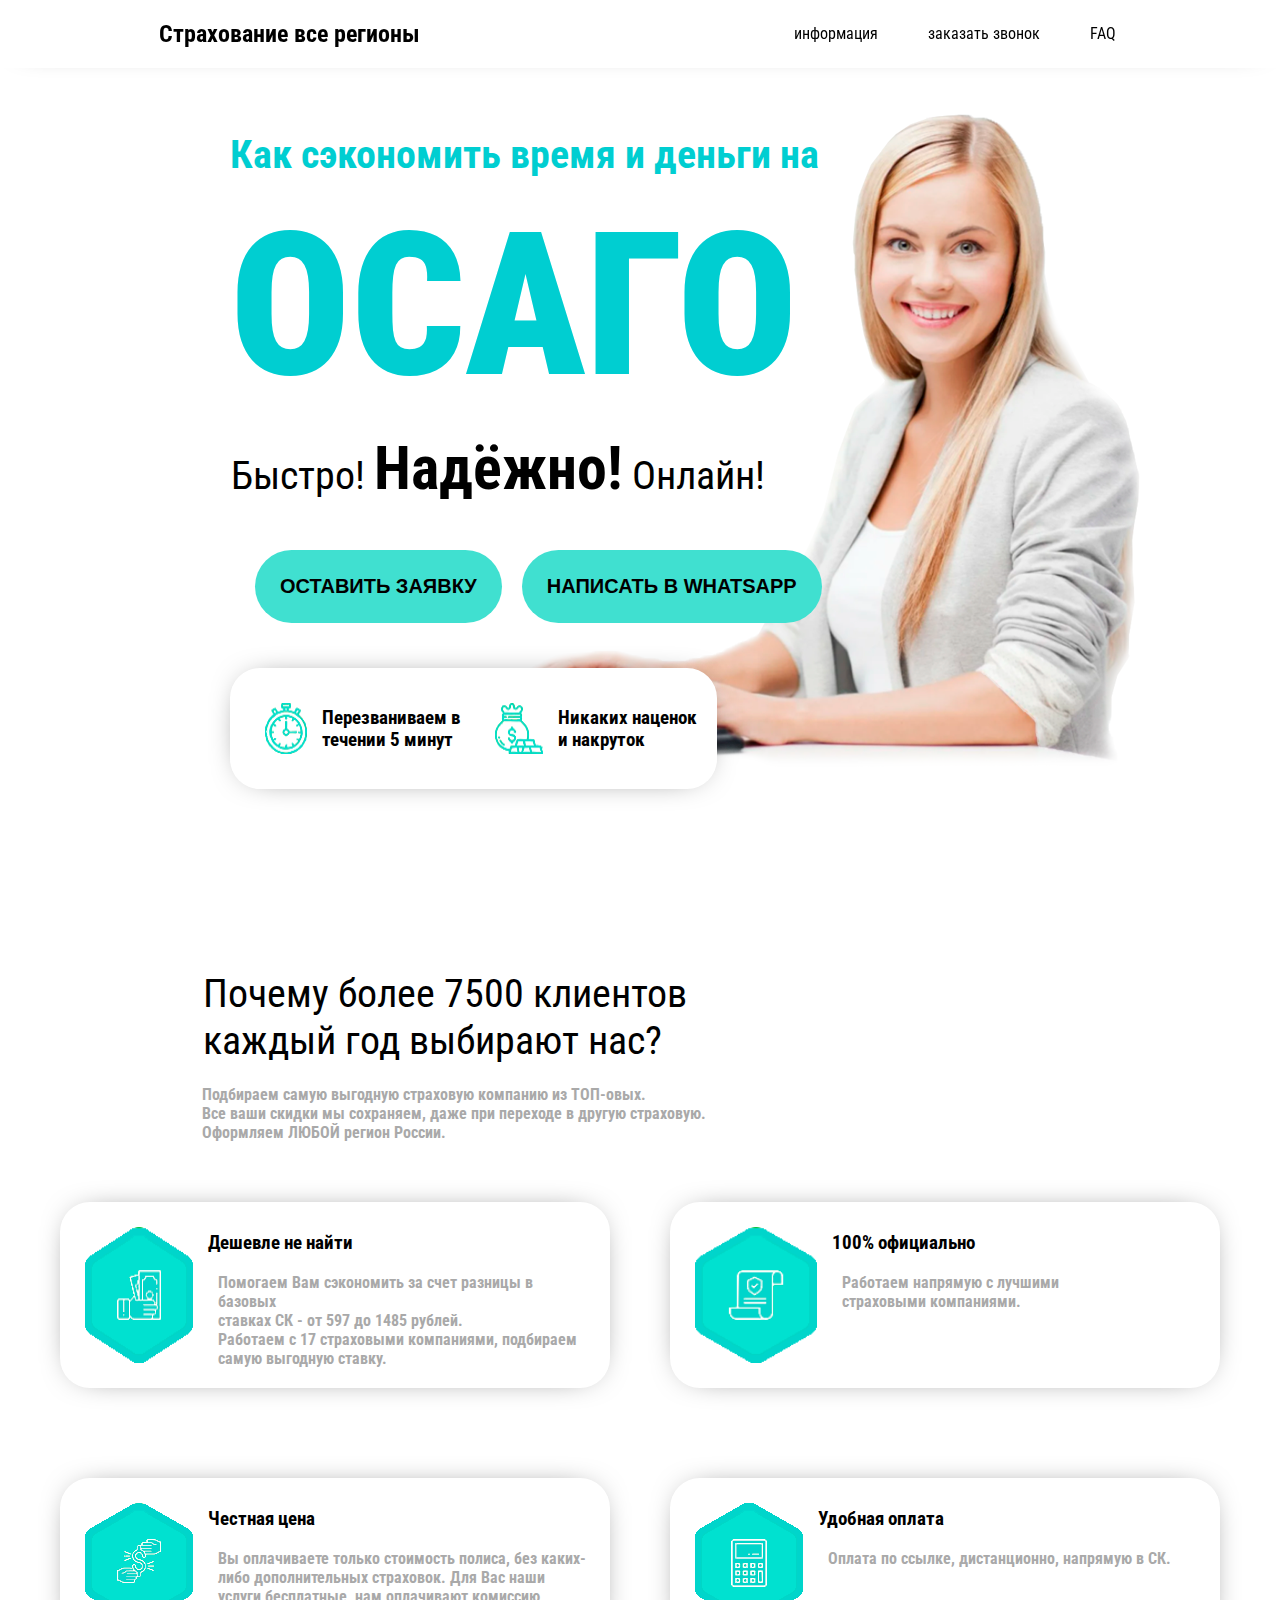
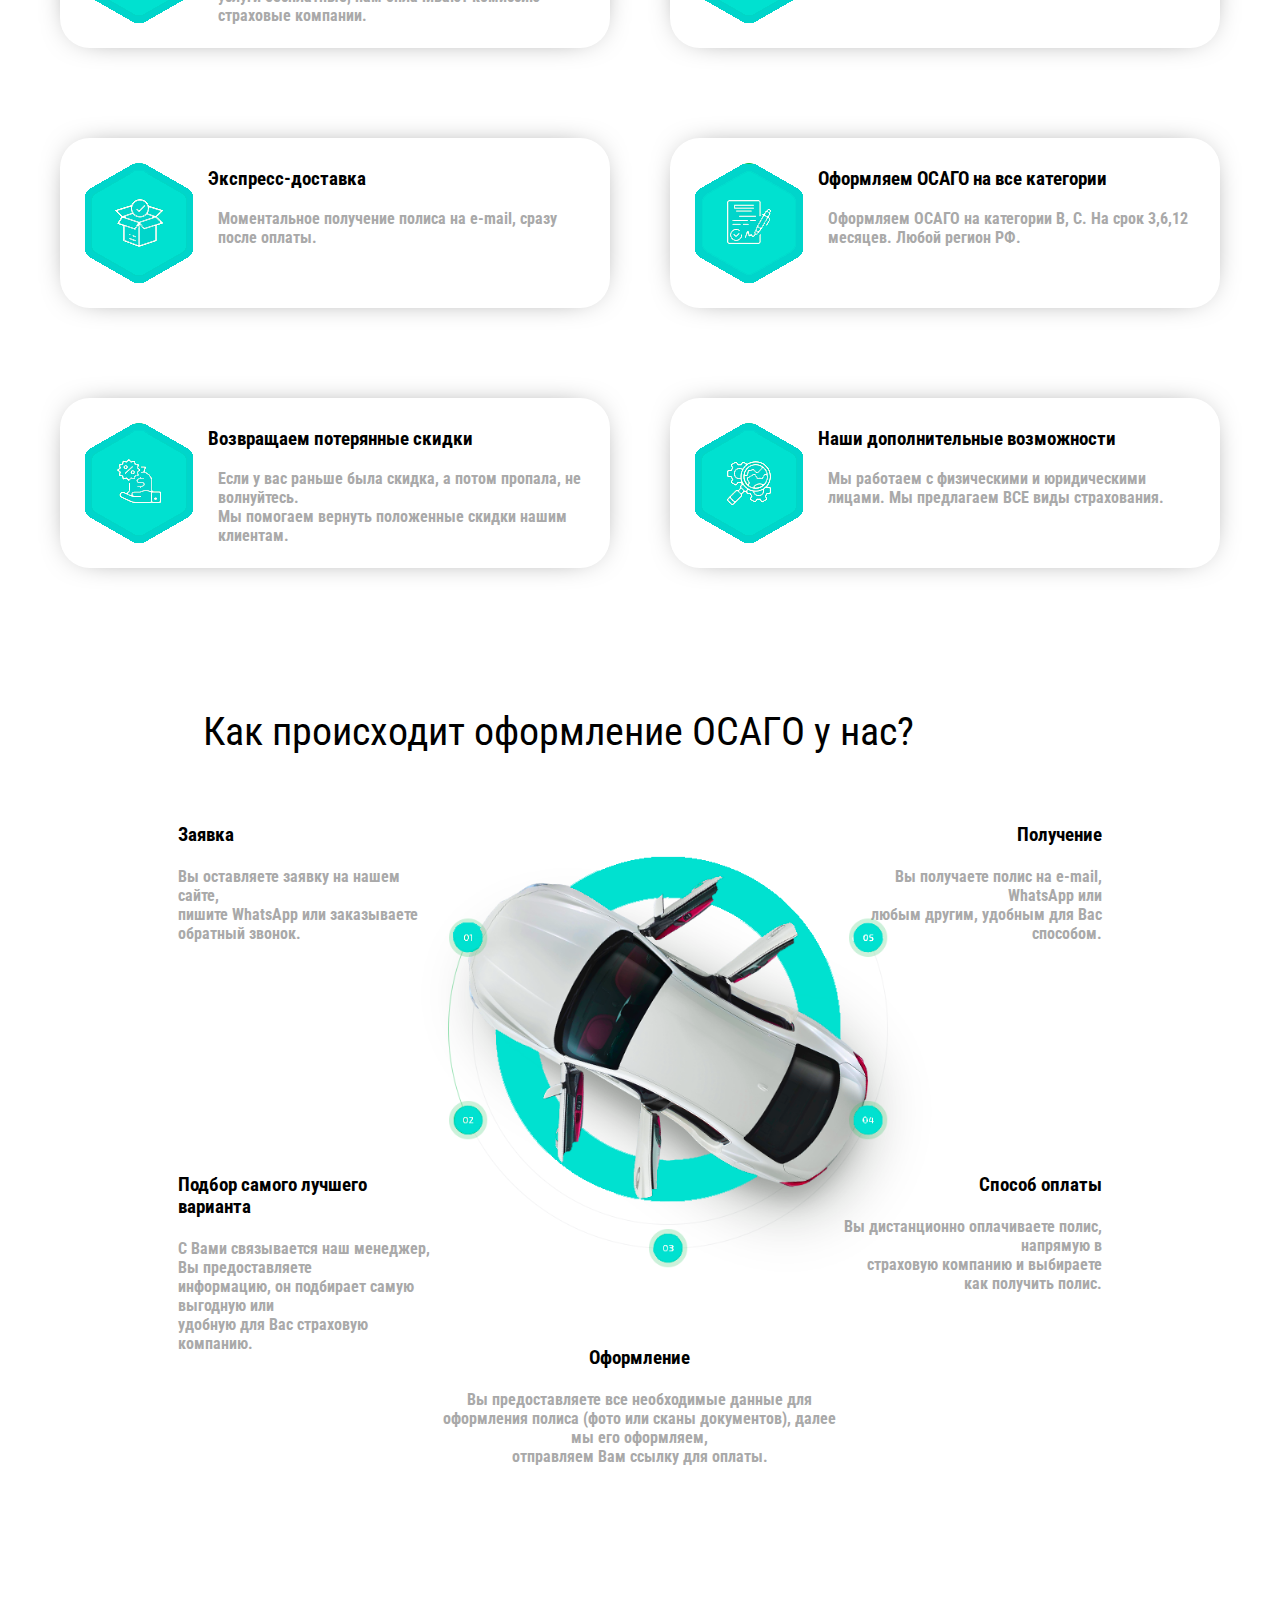
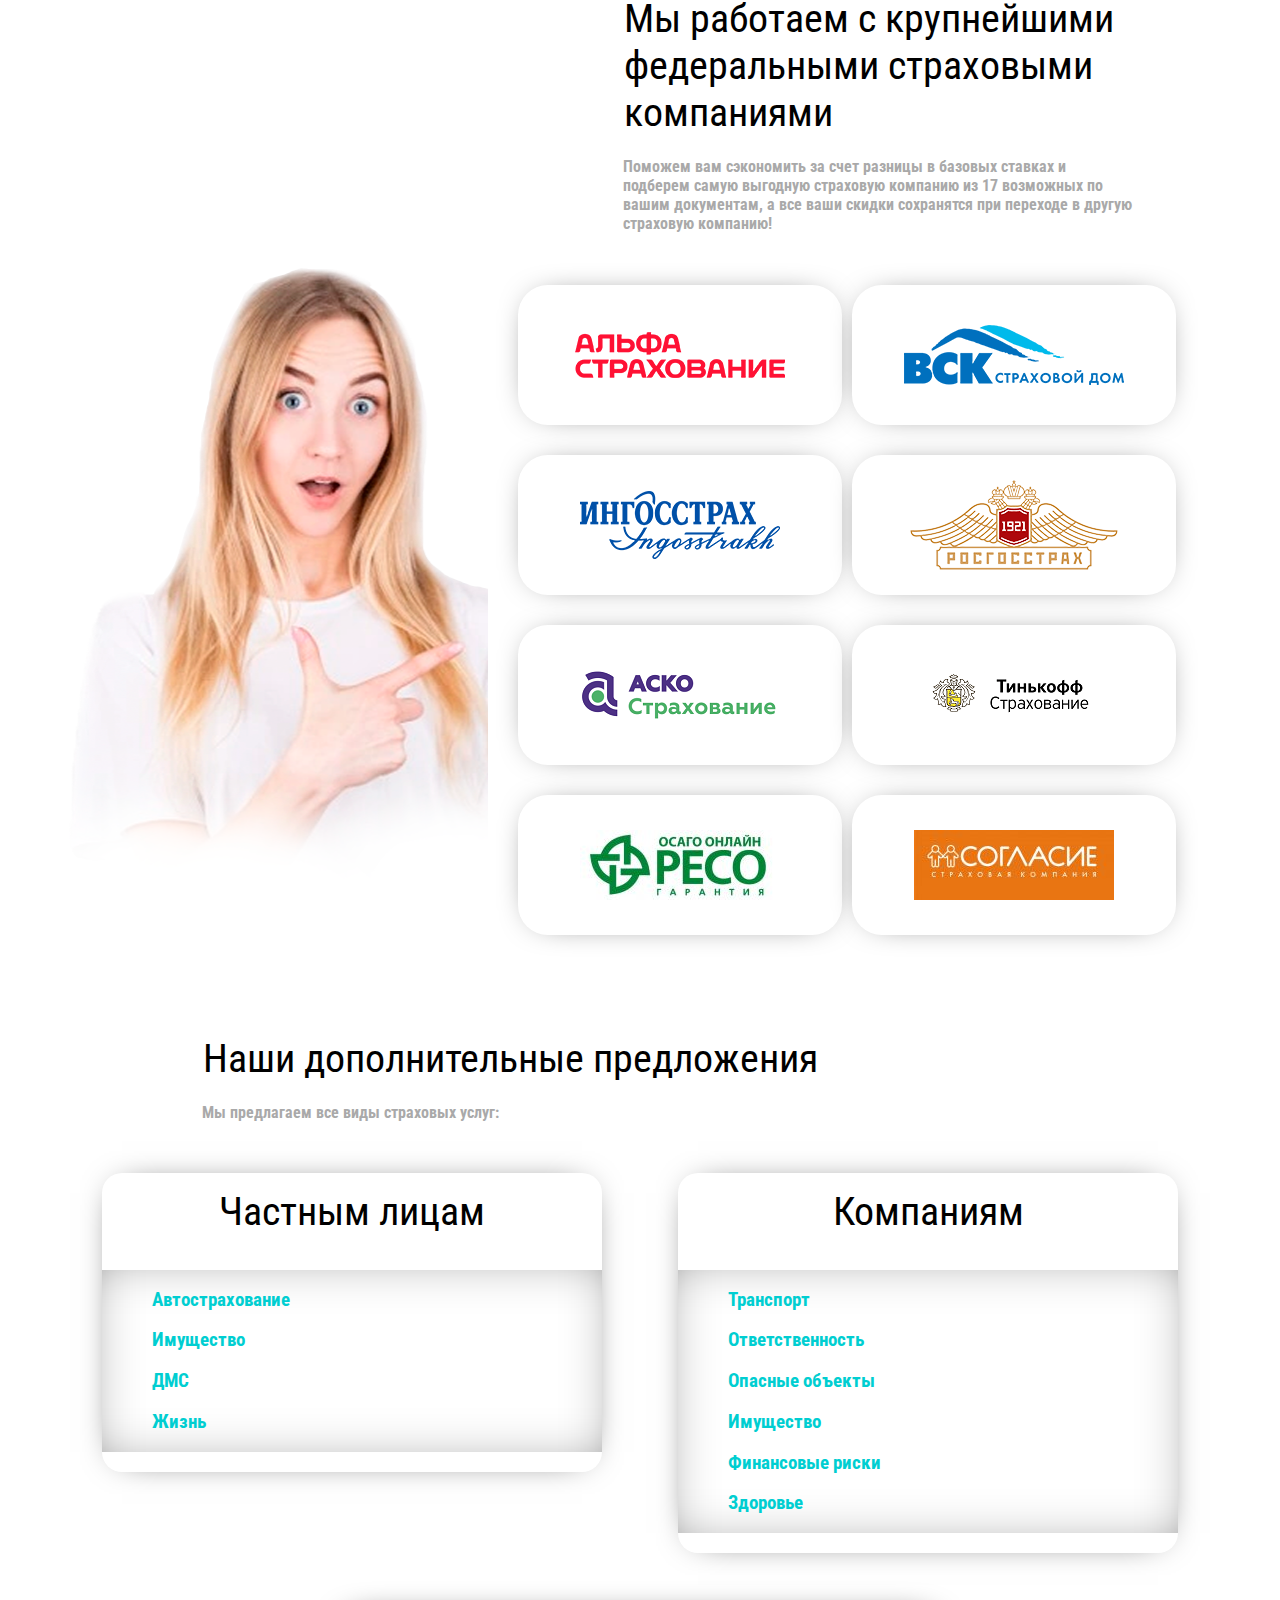
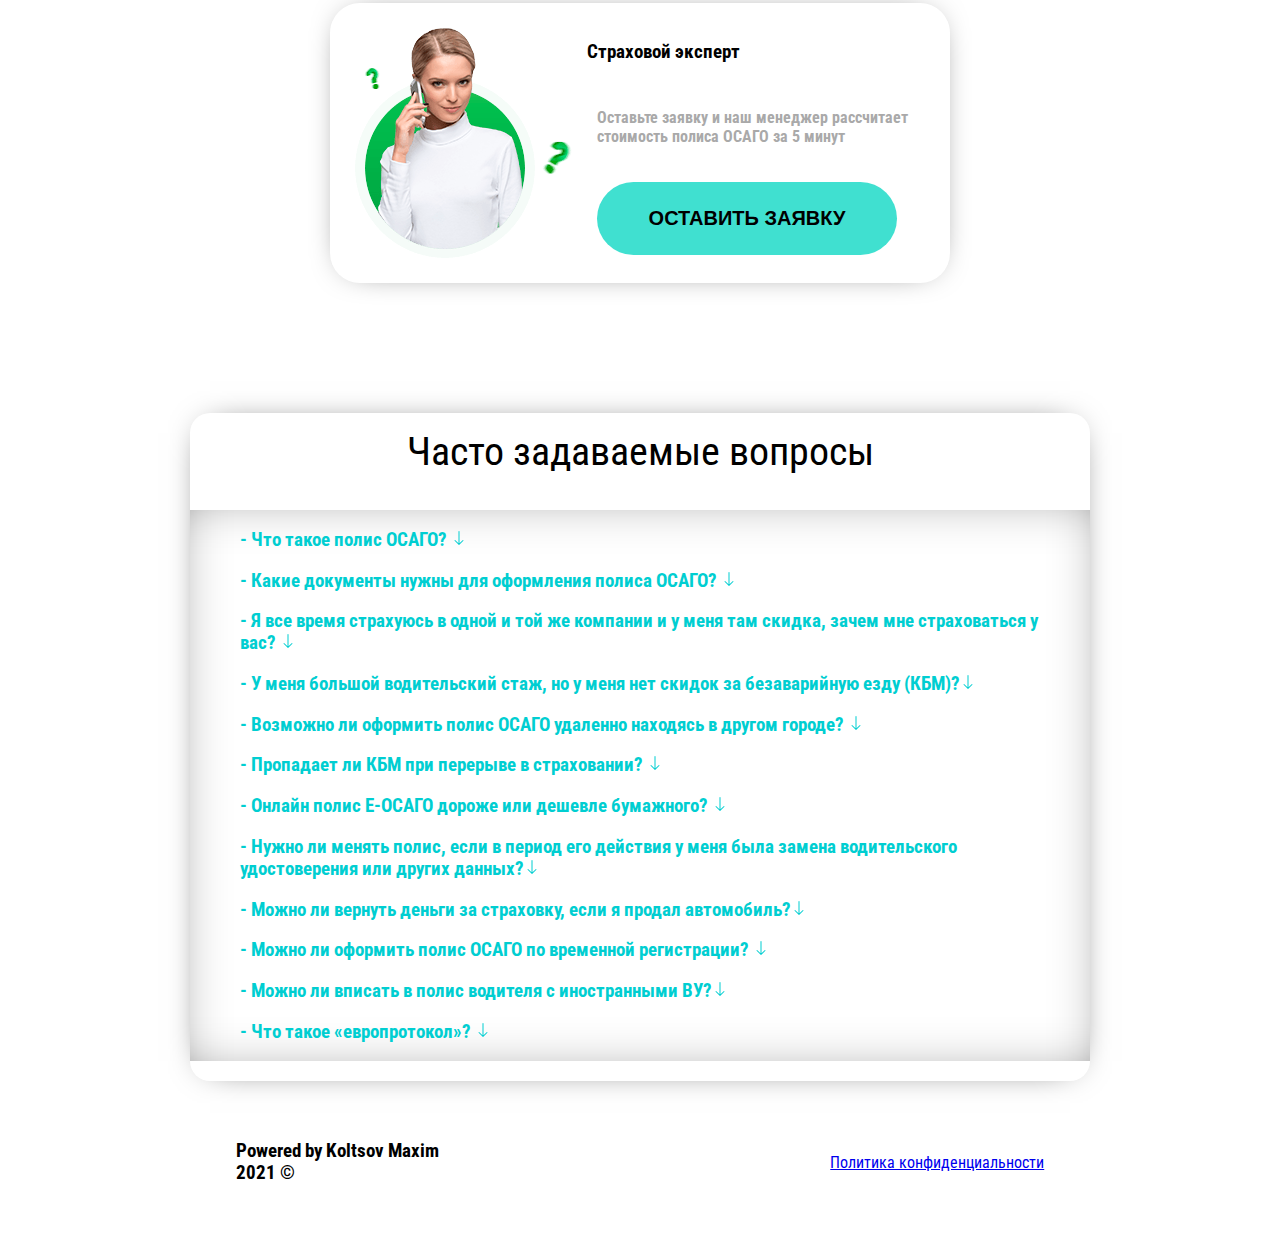
<file: index.html>
<!DOCTYPE html>
<html lang="ru">
  <head>
    <meta charset="utf-8">
    <title>Страхование онлайн от крупнейших компаний - ОСАГО. Сравни и бери Е-ОСАГО, сбереги деньги</title>

    <link rel="stylesheet" href="elements/css/master.css">
    <link rel="preconnect" href="https://fonts.gstatic.com">
    <link href="https://fonts.googleapis.com/css2?family=Roboto+Condensed:wght@700&display=swap" rel="stylesheet">
    <link rel="apple-touch-icon" sizes="120x120" href="icons/apple-touch-icon.png">
    <link rel="icon" type="image/png" sizes="32x32" href="icons/favicon-32x32.png">
    <link rel="icon" type="image/png" sizes="16x16" href="icons/favicon-16x16.png">
    <link rel="manifest" href="icons/site.webmanifest">
    <link rel="mask-icon" href="icons/safari-pinned-tab.svg" color="#36d7ea">
    <meta name="msapplication-TileColor" content="#00aba9">
    <meta name="theme-color" content="#ffffff">
        <meta name="description" content="Выберите лучшие условия по ОСАГО в 2021 году! Онлайн расчет ОСАГО по 15-ти предложениям в 15-ти самых популярных страховых компаниях. Сравни и Бери Е-Осаго! Сбереги свои деньги! ">
    </head>
  <body>

      <div class="present" id="up">

        <div class="prem">
          <div class="hello">
          <h1>Как сэкономить время и деньги на</h1><h1><b>ОСАГО</b></h1>
          <p> Быстро!  <b>Надёжно!</b>  Онлайн!</p>
          </div>
        </div>

        <div class="prem">
          <div class="buttons">
            <button class="take_popup">ОСТАВИТЬ ЗАЯВКУ</button>
            <button>НАПИСАТЬ В WHATSAPP</button>
            </a>
          </div>
        </div>


        <div class="prem">
          <div class="plank">
            <div class="element">
              <img src="elements/icon.png" style="margin:15px;">
              <h3>Перезваниваем в <br>течении 5 минут</h3>
            </div>
            <div class="element">
              <img src="elements/icon2.png" style="margin:15px;">
              <h3>Никаких наценок <br>и накруток</h3>
            </div>
          </div>
        </div>

      </div>



<div class="information" id="info">
  <div class="prem">
    <p>Почему более 7500 клиентов<br>каждый год выбирают нас?</p>
    <h4>Подбираем самую выгодную страховую компанию из ТОП-овых. <br>Все ваши скидки мы сохраняем, даже при переходе в другую страховую. <br>Оформляем ЛЮБОЙ регион России.</h4>
  </div>
  <div class="double_card">
  <div class="plank card">
    <img src="elements/11.png">
    <div>
      <h3>Дешевле не найти</h3>
      <h4>Помогаем Вам сэкономить за счет разницы в базовых <br>ставках СК - от 597 до 1485 рублей. <br>Работаем с 17 страховыми компаниями, подбираем самую выгодную ставку.</h4>
    </div>
  </div>
  <div class="plank card">
    <img src="elements/00000.png">
    <div>
      <h3>100% официально</h3>
      <h4>Работаем напрямую с лучшими <br>страховыми компаниями.</h4>
    </div>
  </div>
  </div>

  <div class="double_card">
  <div class="plank card">
    <img src="elements/55.png">
    <div>
      <h3>Честная цена</h3>
      <h4>Вы оплачиваете только стоимость полиса, без каких-либо дополнительных страховок. Для Вас наши услуги бесплатные, нам оплачивают комиссию страховые компании.</h4>
    </div>
  </div>
  <div class="plank card">
    <img src="elements/33.png">
    <div>
      <h3>Удобная оплата</h3>
      <h4>Оплата по ссылке, дистанционно, напрямую в СК.</h4>
    </div>
  </div>
  </div>

  <div class="double_card">
  <div class="plank card">
    <img src="elements/44.png">
    <div>
      <h3>Экспресс-доставка</h3>
      <h4>Моментальное получение полиса на e-mail, сразу после оплаты.</h4>
    </div>
  </div>
  <div class="plank card">
    <img src="elements/22.png">
    <div>
      <h3>Оформляем ОСАГО на все категории</h3>
      <h4>Оформляем ОСАГО на категории В, С. На срок 3,6,12 месяцев. Любой регион РФ.</h4>
    </div>
  </div>
  </div>

  <div class="double_card">
  <div class="plank card">
    <img src="elements/77.png">
    <div>
      <h3>Возвращаем потерянные скидки</h3>
      <h4>Если у вас раньше была скидка, а потом пропала, не волнуйтесь. <br>Мы помогаем вернуть положенные скидки нашим клиентам.</h4>
    </div>
  </div>
  <div class="plank card">
    <img src="elements/66.png">
    <div>
      <h3>Наши дополнительные возможности</h3>
      <h4>Мы работаем с физическими и юридическими лицами. Мы предлагаем ВСЕ виды страхования.</h4>
    </div>
  </div>
  </div>
</div>

<div class="info-two">
<div class="prem" style="margin-bottom: 50px;">
  <p>Как происходит оформление ОСАГО у нас?</p>
</div>

<div class="three_section">
  <div class="this_section left">
    <div class="">
      <h3>Заявка</h3>
      <h4>Вы оставляете заявку на нашем сайте,<br>пишите WhatsApp или заказываете обратный звонок.</h4>
    </div>
    <div class="">
      <h3>Подбор самого лучшего варианта</h3>
      <h4>С Вами связывается наш менеджер, Вы предоставляете<br>информацию, он подбирает самую выгодную или<br>удобную для Вас страховую компанию.</h4>
    </div>
  </div>
  <div class="this_section center">
    <img src="elements/car-3.png">
    <div class="">
      <h3>Оформление</h3>
      <h4>Вы предоставляете все необходимые данные для<br>оформления полиса (фото или сканы документов), далее мы его оформляем,<br>отправляем Вам ссылку для оплаты.</h4>
    </div>
  </div>
  <div class="this_section right">
    <div class="">
      <h3>Получение</h3>
      <h4>Вы получаете полис на e-mail, WhatsApp или<br>любым другим, удобным для Вас способом.</h4>
    </div>
    <div class="">
      <h3>Способ оплаты</h3>
      <h4>Вы дистанционно оплачиваете полис, напрямую в<br>страховую компанию и выбираете как получить полис.</h4>
    </div>
  </div>
  </div>
</div>

<div class="pre-partners">
<div class="devushka"></div>
 <div class="partners">
  <div>
<div class="prem" >
  <p>Мы работаем с крупнейшими <br>федеральными страховыми компаниями</p>
  <h4>Поможем вам сэкономить за счет разницы в базовых ставках и <br>подберем самую выгодную страховую компанию из 17 возможных по<br> вашим документам, а все ваши скидки сохранятся при переходе в другую<br> страховую компанию!</h4>
</div>
</div>
<div>
  <div class="double_card">
  <div class="plank card_part">
    <img src="elements/alfastr.png" width="210" height="46">
  </div>
  <div class="plank card_part">
    <img src="elements/BCK.png" width="220" height="60">
  </div>
  </div>
  <div class="double_card">
  <div class="plank card_part">
    <img src="elements/ingostr.png" width="200" height="68">
  </div>
  <div class="plank card_part">
    <img src="elements/rosgostr.png" width="208" height="90">
  </div>
  </div>
  <div class="double_card">
  <div class="plank card_part">
    <img src="elements/askostr.png" width="200" height="51">
  </div>
  <div class="plank card_part">
    <img src="elements/tinkoff.png" width="200" height="64">
  </div>
  </div>
  <div class="double_card">
  <div class="plank card_part">
    <img src="elements/PECO.jpg" width="200" height="70">
  </div>
  <div class="plank card_part">
    <img src="elements/soglasie.jpg" width="200" height="70">
  </div>
  </div>
  </div>
</div>
</div>

<div class="product" id="prod">
  <div class="prem" >


    <p>Наши дополнительные предложения</p>
    <h4>Мы предлагаем все виды страховых услуг:</h4>

  </div>

  <div class="stolbs">
    <div>
    <div class="for client">
      <p style="margin: 15px;">Частным лицам</p>
      <div class="spisok">
      <nav>

        <h3><a href="#prod" class="knop_js">Автострахование</a></h3>
        <div class = "elements">
        <li>КАСКО</li>
        <li>ОСАГО</li>
        <li>Зеленая карта</li>
        </div>
      </nav>
      <nav>

        <h3><a href="#prod" class="knop_js">Имущество</a></h3>
        <div class = "elements">
        <li>Страхование дома</li>
        <li>Страхование квартиры</li>
        <li>Ипотечное страхование</li>
        </div>
      </nav>
      <nav>

        <h3><a href="#prod" class="knop_js">ДМС</a></h3>
        <div class = "elements">
        <li>Медицина (ДМС)</li>
        <li>Несчастный случай</li>
        </div>

      </nav>
      <nav>

        <h3><a href="#prod" class="knop_js">Жизнь</a></h3>
        <div class = "elements">
        <li>Страхование от несчастного случая</li>
        <li>Выезжающие за рубеж</li>
        </div>

      </nav>
      </div>
    </div>
    </div>

    <div>
    <div class="for company">
      <p style="margin: 15px;">Компаниям</p>
      <div class="spisok">
      <nav>

        <h3><a href="#prod" class="knop_js">Транспорт</a></h3>
        <div class = "elements">
        <li>Автотранспорт</li>
        <li>Грузоперевозки</li>
        <li>Суда</li>
        <li>Самолеты</li>
        </div>
      </nav>
      <nav>

        <h3><a href="#prod" class="knop_js">Ответственность</a></h3>
        <div class = "elements">
        <li>Ответственность</li>
        </div>
      </nav>
      <nav>

        <h3><a href="#prod" class="knop_js">Опасные объекты</a></h3>
        <div class = "elements">
        <li>Страхование ОПО</li>
        </div>

      </nav>
      <nav>

        <h3><a href="#prod" class="knop_js">Имущество</a></h3>
        <div class = "elements">
        <li>Имущество</li>
        </div>

      </nav>
      <nav>

        <h3><a href="#prod" class="knop_js">Финансовые риски</a></h3>
        <div class = "elements">
        <li>Финансовые риски</li>
        <li>Строительство</li>
        </div>

      </nav>
      <nav>

        <h3><a href="#prod" class="knop_js">Здоровье</a></h3>
        <div class = "elements">
        <li>Медицина (ДМС)</li>
        <li>Несчастный случай</li>
        </div>

      </nav>
      </div>
    </div>
    </div>
    </div>
  </div>


<div class="questions" style="margin: 20px;">
  <div class="plank card" style>
    <img src="elements/manager-2.png">
    <div style="display:flex; flex-direction:column; justify-content: space-around;">
      <h3>Страховой эксперт</h3>
      <h4>Оставьте заявку и наш менеджер рассчитает стоимость полиса ОСАГО за 5 минут</h4>
      <button class="take_popup" style="width: 300px;">ОСТАВИТЬ ЗАЯВКУ</button>
    </div>
  </div>
</div>


<div class="pre-questions">
  <div class="questions" id="quest">
  <div class="for question">
    <p style="margin: 15px;">Часто задаваемые вопросы</p>
    <div class="spisok">

    <nav>
    <h3><a href="#quest" class="knop_js">- Что такое полис ОСАГО? <svg xmlns="http://www.w3.org/2000/svg" width="16" height="16" fill="#00CED1" class="bi bi-arrow-down" viewBox="0 0 16 16">
  <path fill-rule="evenodd" d="M8 1a.5.5 0 0 1 .5.5v11.793l3.146-3.147a.5.5 0 0 1 .708.708l-4 4a.5.5 0 0 1-.708 0l-4-4a.5.5 0 0 1 .708-.708L7.5 13.293V1.5A.5.5 0 0 1 8 1z"/>
</svg></a>
</h3>
    <div class = "elements">
    <li>Этот документ является страховкой, предназначенной для покрытия ущерба, который наносится третьим лицам по вине неосторожного водителя. В случае ДТП пострадавшая сторона получает компенсацию от страховой компании, продавшей полис ОСАГО виновнику аварии. Максимальный размер денежного возмещения — 400 тысяч рублей за вред автомобилям и другому имуществу, за вред здоровью – 500 тысяч. Если ущерб превышает данную сумму, третьи лица имеют право требовать с виновника остатки через суд.</li>
    </div>
    </nav>

    <nav>
    <h3><a href="#quest" class="knop_js">- Какие документы нужны для оформления полиса ОСАГО? <svg xmlns="http://www.w3.org/2000/svg" width="16" height="16" fill="#00CED1" class="bi bi-arrow-down" viewBox="0 0 16 16">
  <path fill-rule="evenodd" d="M8 1a.5.5 0 0 1 .5.5v11.793l3.146-3.147a.5.5 0 0 1 .708.708l-4 4a.5.5 0 0 1-.708 0l-4-4a.5.5 0 0 1 .708-.708L7.5 13.293V1.5A.5.5 0 0 1 8 1z"/>
</svg></a></h3>
    <div class = "elements">
    <li>Паспорт страхователя и собственника транспортного средства (разворот первых страницы с фото и страниц регистрации).</li>
    <li>Свидетельство о регистрации ТС (СТС) или паспорт ТС (ПТС).</li>
    <li>Водительские удостоверения (ВУ) лиц, допущенных к управлению транспортным средством, если список водителей ограничен.</li>
    <li>Диагностическая карта техосмотра (ДК).</li>
    <li>При покупке автомобиля еще и договор купли-продажи (ДКП).</li>
    </div>
    </nav>

    <nav>
    <h3><a href="#quest" class="knop_js">- Я все время страхуюсь в одной и той же компании и у меня там скидка, зачем мне страховаться у вас? <svg xmlns="http://www.w3.org/2000/svg" width="16" height="16" fill="#00CED1" class="bi bi-arrow-down" viewBox="0 0 16 16">
  <path fill-rule="evenodd" d="M8 1a.5.5 0 0 1 .5.5v11.793l3.146-3.147a.5.5 0 0 1 .708.708l-4 4a.5.5 0 0 1-.708 0l-4-4a.5.5 0 0 1 .708-.708L7.5 13.293V1.5A.5.5 0 0 1 8 1z"/>
</svg></a></h3>
    <div class = "elements">
    <li>Скидка о которой Вы говорите — это коэффициент бонус малус (далее КБМ), иначе “скидка за безаварийную езду”. Этот показатель находится в базе РСА и при переходе из одной компании в другую, данный показатель сохраняется и берется из этой самой базы РСА, а благодаря большому выбору СК мы подберем Вам страховую в которой сохранится, и ваш КБМ, и ставка по тарифу будет ниже. Тем более, что Вы ничего не теряете если обратитесь к нам и посчитаете стоимость полиса ОСАГО. Если предложенные нами условия Вас устроят, то почему “нет”? </li>
    </div>
    </nav>

    <nav>
    <h3><a href="#quest" class="knop_js">- У меня большой водительский стаж, но у меня нет скидок за безаварийную езду (КБМ)?<svg xmlns="http://www.w3.org/2000/svg" width="16" height="16" fill="#00CED1" class="bi bi-arrow-down" viewBox="0 0 16 16">
  <path fill-rule="evenodd" d="M8 1a.5.5 0 0 1 .5.5v11.793l3.146-3.147a.5.5 0 0 1 .708.708l-4 4a.5.5 0 0 1-.708 0l-4-4a.5.5 0 0 1 .708-.708L7.5 13.293V1.5A.5.5 0 0 1 8 1z"/>
</svg></a> </h3>
    <div class = "elements">
    <li>Мы обязательно проверяем каждого клиента на наличие скидки за безаварийную езду, и если она по каким-то причинам у Вас не считается, мы обязательно восстановим её.</li>
    </div>
    </nav>

    <nav>
    <h3><a href="#quest" class="knop_js">- Возможно ли оформить полис ОСАГО удаленно находясь в другом городе? <svg xmlns="http://www.w3.org/2000/svg" width="16" height="16" fill="#00CED1" class="bi bi-arrow-down" viewBox="0 0 16 16">
  <path fill-rule="evenodd" d="M8 1a.5.5 0 0 1 .5.5v11.793l3.146-3.147a.5.5 0 0 1 .708.708l-4 4a.5.5 0 0 1-.708 0l-4-4a.5.5 0 0 1 .708-.708L7.5 13.293V1.5A.5.5 0 0 1 8 1z"/>
</svg></a></h3>
    <div class = "elements">
    <li>Да, конечно, мы как раз предоставляем возможность удаленного оформления полиса Е-ОСАГО, полис отправляется на почту или Вы получаете его любым другим, удобным для Вас способом.</li>
    </div>
    </nav>


    <nav>
    <h3><a href="#quest" class="knop_js">- Пропадает ли КБМ при перерыве в страховании? <svg xmlns="http://www.w3.org/2000/svg" width="16" height="16" fill="#00CED1" class="bi bi-arrow-down" viewBox="0 0 16 16">
  <path fill-rule="evenodd" d="M8 1a.5.5 0 0 1 .5.5v11.793l3.146-3.147a.5.5 0 0 1 .708.708l-4 4a.5.5 0 0 1-.708 0l-4-4a.5.5 0 0 1 .708-.708L7.5 13.293V1.5A.5.5 0 0 1 8 1z"/>
</svg></a> </h3>
    <div class = "elements">
    <li>Нет. С 01.04.2019 отменили обнуление КБМ. Теперь даже если Вы не будете страховаться 5 лет, ваша скидка никуда не пропадет.</li>
    </div>
    </nav>

    <nav>
    <h3><a href="#quest" class="knop_js">- Онлайн полис Е-ОСАГО дороже или дешевле бумажного? <svg xmlns="http://www.w3.org/2000/svg" width="16" height="16" fill="#00CED1" class="bi bi-arrow-down" viewBox="0 0 16 16">
  <path fill-rule="evenodd" d="M8 1a.5.5 0 0 1 .5.5v11.793l3.146-3.147a.5.5 0 0 1 .708.708l-4 4a.5.5 0 0 1-.708 0l-4-4a.5.5 0 0 1 .708-.708L7.5 13.293V1.5A.5.5 0 0 1 8 1z"/>
</svg></a> </h3>
    <div class = "elements">
    <li>Тарифы на ОСАГО определяются согласно указаниям Центрального банка РФ. При этом тарифы, применяемые при заключении договора Е-ОСАГО в электронном виде, не отличаются от тарифов, применяемых при оформлении бумажных полисов в офисе страховой компании или у агента.</li>
    </div>
    </nav>

    <nav>
    <h3><a href="#quest" class="knop_js">- Нужно ли менять полис, если в период его действия у меня была замена водительского удостоверения или других данных?<svg xmlns="http://www.w3.org/2000/svg" width="16" height="16" fill="#00CED1" class="bi bi-arrow-down" viewBox="0 0 16 16">
  <path fill-rule="evenodd" d="M8 1a.5.5 0 0 1 .5.5v11.793l3.146-3.147a.5.5 0 0 1 .708.708l-4 4a.5.5 0 0 1-.708 0l-4-4a.5.5 0 0 1 .708-.708L7.5 13.293V1.5A.5.5 0 0 1 8 1z"/>
</svg></a> </h3>
    <div class = "elements">
    <li>По закону Вы должны в течение 10 дней сделать замену, но штрафов за просрочки никаких нет и полис будет действителен в любом случае. За заменой Вы можете обратиться в любой офис страховой компании или к нам.</li>
    </div>
    </nav>

    <nav>
    <h3><a href="#quest" class="knop_js">- Можно ли вернуть деньги за страховку, если я продал автомобиль?<svg xmlns="http://www.w3.org/2000/svg" width="16" height="16" fill="#00CED1" class="bi bi-arrow-down" viewBox="0 0 16 16">
  <path fill-rule="evenodd" d="M8 1a.5.5 0 0 1 .5.5v11.793l3.146-3.147a.5.5 0 0 1 .708.708l-4 4a.5.5 0 0 1-.708 0l-4-4a.5.5 0 0 1 .708-.708L7.5 13.293V1.5A.5.5 0 0 1 8 1z"/>
</svg></a> </h3>
    <div class = "elements">
    <li>Да. Нужно обратиться в офис страховой компании для расторжения. Деньги Вам перечислят на счет в любом банке, либо на карту.</li>
    </div>
    </nav>

    <nav>
    <h3><a href="#quest" class="knop_js">- Можно ли оформить полис ОСАГО по временной регистрации? <svg xmlns="http://www.w3.org/2000/svg" width="16" height="16" fill="#00CED1" class="bi bi-arrow-down" viewBox="0 0 16 16">
  <path fill-rule="evenodd" d="M8 1a.5.5 0 0 1 .5.5v11.793l3.146-3.147a.5.5 0 0 1 .708.708l-4 4a.5.5 0 0 1-.708 0l-4-4a.5.5 0 0 1 .708-.708L7.5 13.293V1.5A.5.5 0 0 1 8 1z"/>
</svg></a> </h3>
    <div class = "elements">
    <li>Да, но только если у Вас нет постоянной регистрации. Если есть постоянное место регистрации, то в расчете должна использоваться именно постоянная прописка.</li>
    </div>
    </nav>

    <nav>
    <h3><a href="#quest" class="knop_js">- Можно ли вписать в полис водителя с иностранными ВУ?<svg xmlns="http://www.w3.org/2000/svg" width="16" height="16" fill="#00CED1" class="bi bi-arrow-down" viewBox="0 0 16 16">
  <path fill-rule="evenodd" d="M8 1a.5.5 0 0 1 .5.5v11.793l3.146-3.147a.5.5 0 0 1 .708.708l-4 4a.5.5 0 0 1-.708 0l-4-4a.5.5 0 0 1 .708-.708L7.5 13.293V1.5A.5.5 0 0 1 8 1z"/>
</svg></a> </h3>
    <div class = "elements">
    <li>Да, только КБМ у него будет всегда 1,0.</li>
    </div>
    </nav>

    <nav>
    <h3><a href="#quest" class="knop_js">- Что такое «европротокол»? <svg xmlns="http://www.w3.org/2000/svg" width="16" height="16" fill="#00CED1" class="bi bi-arrow-down" viewBox="0 0 16 16">
  <path fill-rule="evenodd" d="M8 1a.5.5 0 0 1 .5.5v11.793l3.146-3.147a.5.5 0 0 1 .708.708l-4 4a.5.5 0 0 1-.708 0l-4-4a.5.5 0 0 1 .708-.708L7.5 13.293V1.5A.5.5 0 0 1 8 1z"/>
</svg></a>  </h3>
    <div class = "elements">
    <li>Европротокол - является упрощённым способом оформления ДТП без вызова сотрудников ГИБДД. При соблюдении ряда условий:<br>

- в ДТП не более 2-х машин;<br>

- нет пострадавших, кроме имущества;<br>

- сумма ущерба не превышает 100 000=рублей (для территорий Москва, Московская область, Санкт-Петербург, Ленинградская область – 400 000=рублей).<br>

- есть обоюдное понимание виновника ДТП.</li>
<br>
<li>!!! Обратите внимание также, что виновник ДТП при оформлении с европротоколом обязан известить с доказательствами такого извещения свою страховую о событии в течение 5 рабочих дней, а также 15 календарных дней не ремонтировать и не утилизировать машину. Иначе будет регресс.</li>

    </div>
    </nav>


    </div>
  </div>
</div>
</div>

<footer>
<div class="">
  <h3>Powered by Koltsov Maxim <br> 2021  <span>&#169;</span></h3>
</div>
<a href="politika.html">Политика конфиденциальности</a>
</footer>

      <div class="menu" id="header">
        <div>
          <h2>Страхование все регионы</h2>

        </div>
        <div>
          <nav>
          <ul class="menu_buttons">
            <li> <a href="#info">информация</a></li>
            <li> <a class="take_popup" href="#popup">заказать звонок</a></li>
            <li> <a href="#quest">FAQ</a></li>
          </ul>
          </nav>
        </div>
      </div>


<div class="buster _invisible">
  <svg xmlns="http://www.w3.org/2000/svg" width="72" height="72" fill="currentColor" class="bi bi-arrow-up-circle" viewBox="0 0 16 16">
  <path fill-rule="evenodd" d="M1 8a7 7 0 1 0 14 0A7 7 0 0 0 1 8zm15 0A8 8 0 1 1 0 8a8 8 0 0 1 16 0zm-7.5 3.5a.5.5 0 0 1-1 0V5.707L5.354 7.854a.5.5 0 1 1-.708-.708l3-3a.5.5 0 0 1 .708 0l3 3a.5.5 0 0 1-.708.708L8.5 5.707V11.5z"/>
</svg>
</div>


<div id="popup" class="popup">

  <div class="popup_body">
  <div class="popup_close"><a href="#header"><svg xmlns="http://www.w3.org/2000/svg" width="32" height="32" fill="currentColor" class="bi bi-x-circle" viewBox="0 0 16 16">
  <path d="M8 15A7 7 0 1 1 8 1a7 7 0 0 1 0 14zm0 1A8 8 0 1 0 8 0a8 8 0 0 0 0 16z"/>
  <path d="M4.646 4.646a.5.5 0 0 1 .708 0L8 7.293l2.646-2.647a.5.5 0 0 1 .708.708L8.707 8l2.647 2.646a.5.5 0 0 1-.708.708L8 8.707l-2.646 2.647a.5.5 0 0 1-.708-.708L7.293 8 4.646 5.354a.5.5 0 0 1 0-.708z"/>
</svg></a></div>
  <div class="popup_content">
    <h3>Заполните контактные данные<br> и мы вам перезвоним в течение 15 минут</h3>
    <div class="form_popup">
      <form class="form_body" action="#" id="form">
        <div class="form_item">
          <label for="formName" class="form_label">Имя*:</label>
          <input id="formName" type="text" name="name" class="form_input _req">
        </div>
        <div class="form_item">
          <label for="formNumb" class="form_label">Телефон*:</label>
          <input id="formNumb" type="text" name="number" class="form_input _req _numb">
        </div>
        <div class="chekbox">
          <input type="checkbox" name="chek" id="checkbox" class="_req">
          <label for="checkbox">Подтверждаю согласие с <a href="politika.html">политикой конфиденциальности</a></label>
        </div>
        <button type="submit" class="form_button">Отправить</button>
      <div class="loading_body">
        <div class="loading"></div>
      </div>
      </form>
    </div>
  </div>
  </div>
</div>

  </body>
  <script src="elements/js/script.js"></script>
  <script src="elements/js/bot.js"></script>
  <script src="elements/js/form.js"></script>
  <script src="elements/js/bust.js"></script>
</html>
</file>
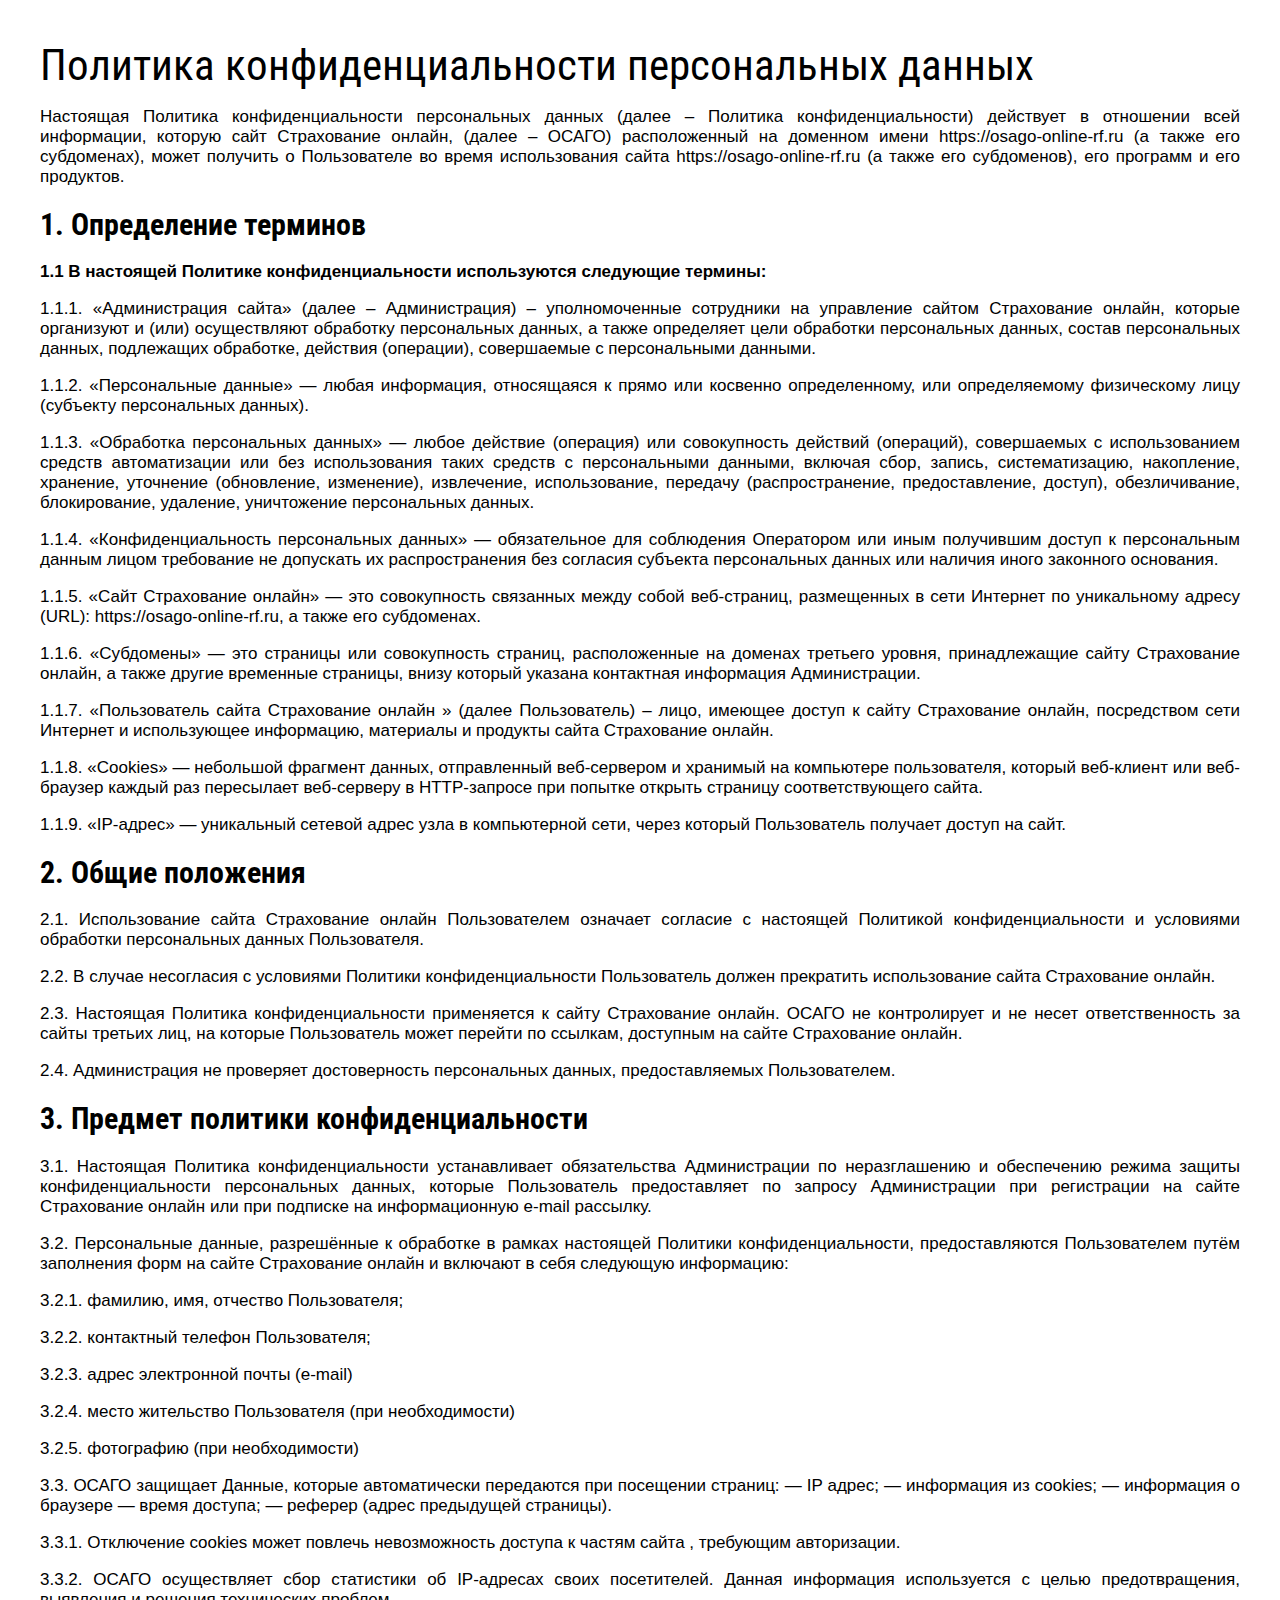
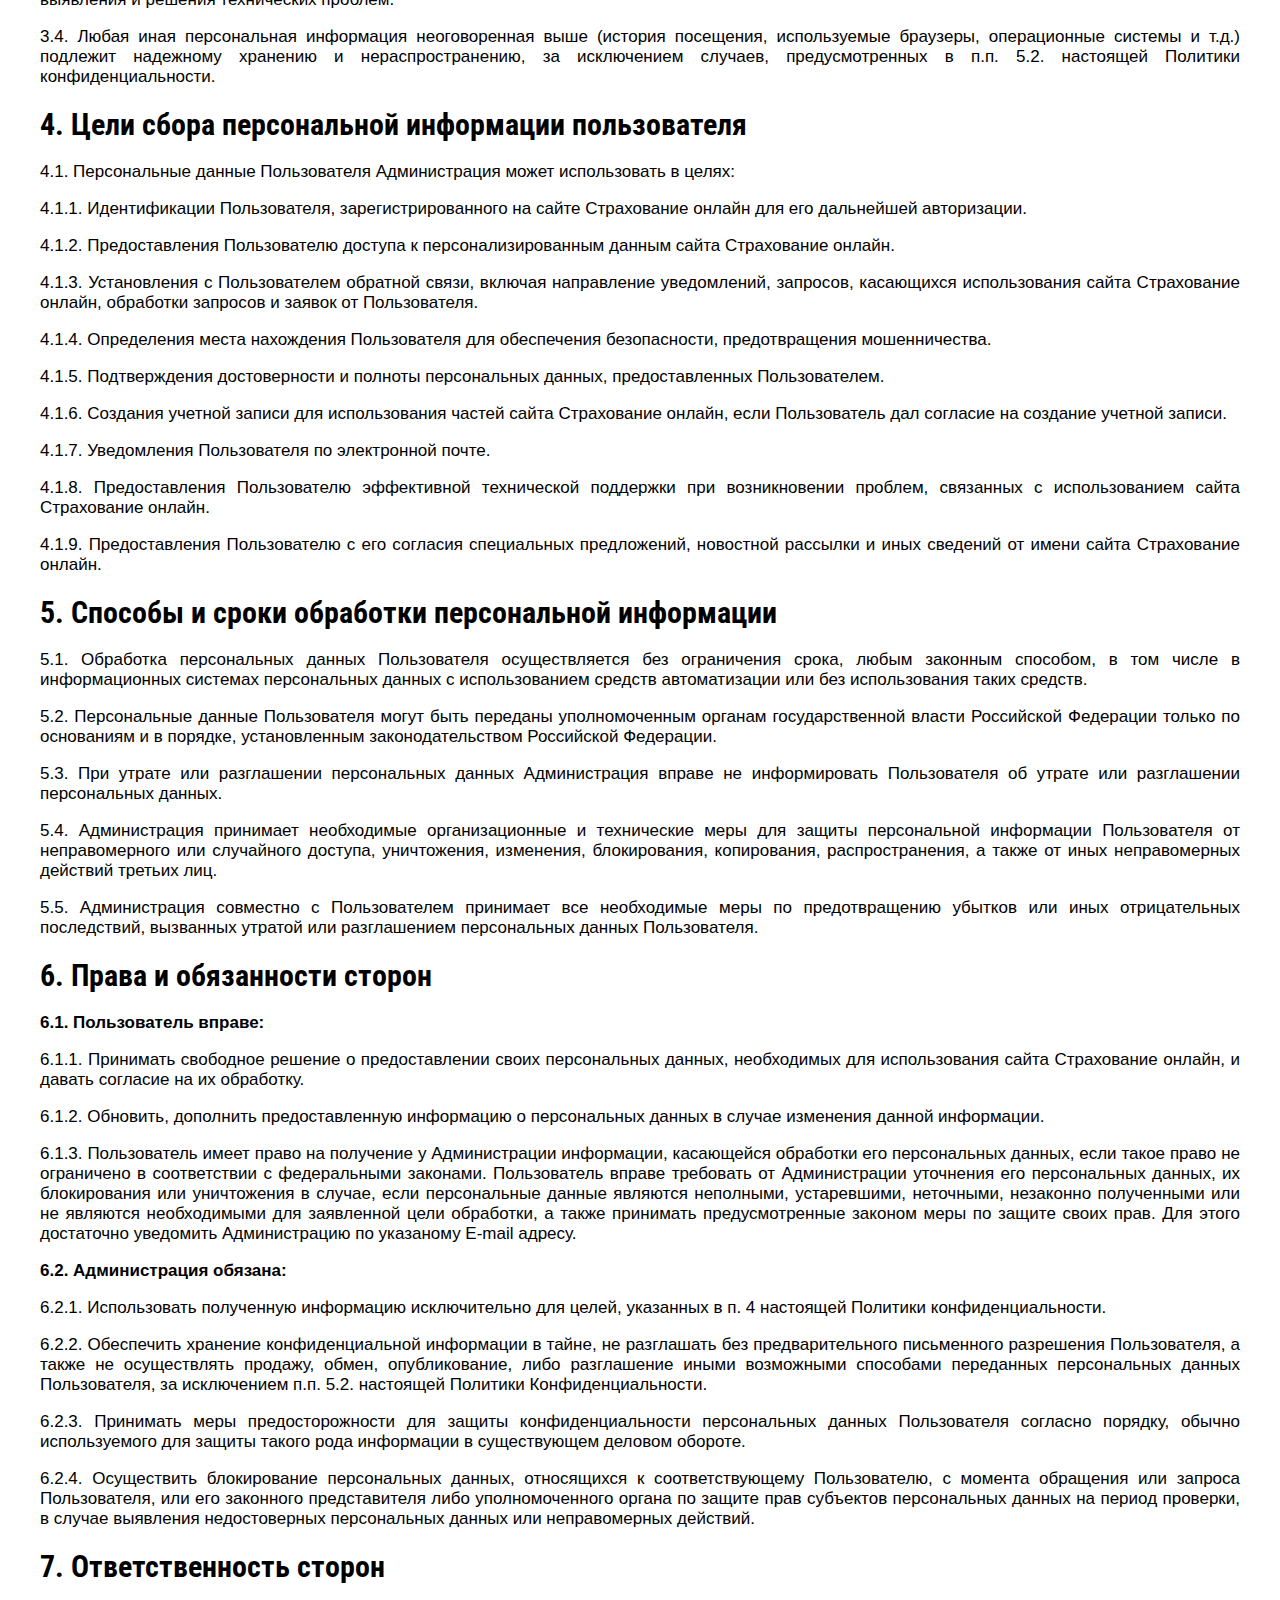
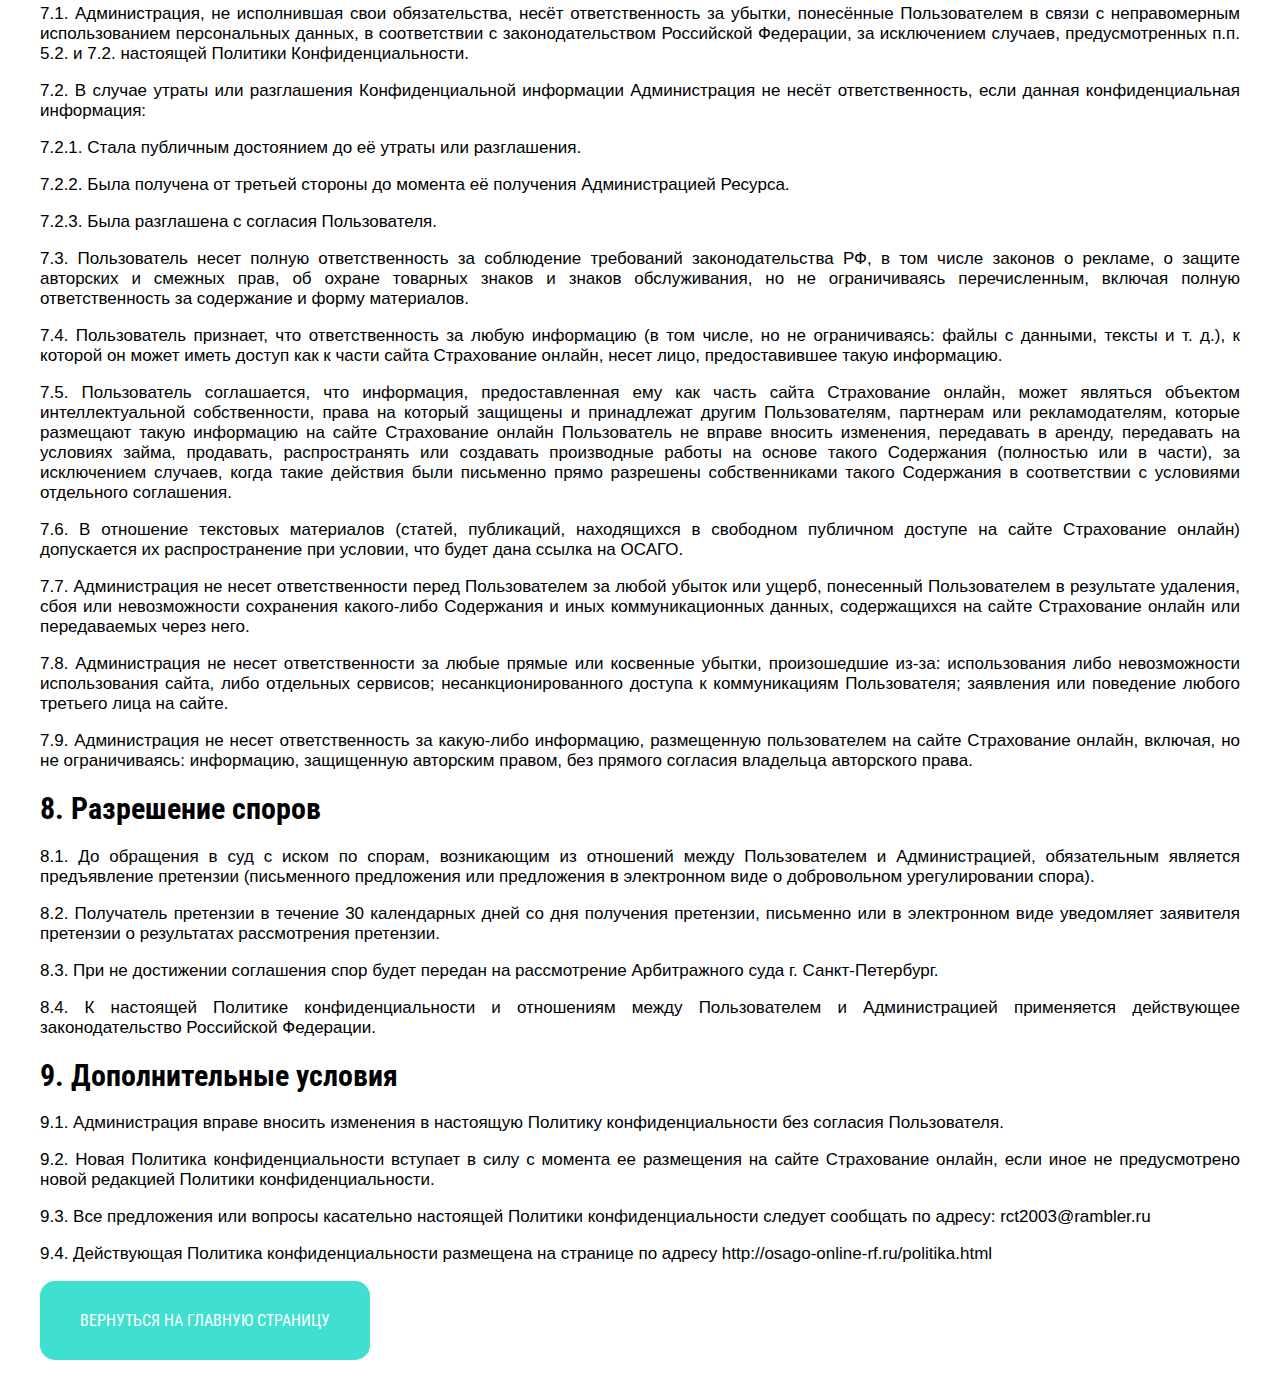
<file: politika.html>
<!DOCTYPE html>
<html lang="ru" dir="ltr">
  <head>
    <meta charset="utf-8">
    <title>Страхование онлайн от крупнейших компаинй - ОСАГО. Сравни и бери Е-ОСАГО, сбереги деньги</title>
    <link rel="stylesheet" href="elements/css/for_politic.css">
    <link rel="preconnect" href="https://fonts.gstatic.com">
    <link href="https://fonts.googleapis.com/css2?family=Roboto+Condensed:wght@700&display=swap" rel="stylesheet">
    <link rel="apple-touch-icon" sizes="120x120" href="icons/apple-touch-icon.png">
    <link rel="icon" type="image/png" sizes="32x32" href="icons/favicon-32x32.png">
    <link rel="icon" type="image/png" sizes="16x16" href="icons/favicon-16x16.png">
    <link rel="manifest" href="icons/site.webmanifest">
    <link rel="mask-icon" href="icons/safari-pinned-tab.svg" color="#36d7ea">
    <meta name="msapplication-TileColor" content="#00aba9">
    <meta name="theme-color" content="#ffffff">

    </head>
<body>
  <div class="polit_body">
  <div class="polit_content">

  <header>
    Политика конфиденциальности персональных данных
  </header>
  <p>Настоящая Политика конфиденциальности персональных данных (далее – Политика конфиденциальности) действует в отношении всей информации,
     которую сайт Страхование онлайн, (далее – ОСАГО) расположенный на доменном имени https://osago-online-rf.ru (а также его субдоменах), может получить о
     Пользователе во время использования сайта https://osago-online-rf.ru (а также его субдоменов), его программ и его продуктов.</p>
  <div class="block">
  <h1>1. Определение терминов</h1>
  <p><b>1.1 В настоящей Политике конфиденциальности используются следующие термины:</b></p>
  <p>1.1.1. «Администрация сайта» (далее – Администрация) – уполномоченные сотрудники на управление сайтом Страхование онлайн,
     которые организуют и (или) осуществляют обработку персональных данных, а также
     определяет цели обработки персональных данных, состав персональных данных, подлежащих обработке, действия (операции), совершаемые с персональными данными.</p>
  <p>1.1.2. «Персональные данные» — любая информация, относящаяся к прямо или косвенно определенному, или определяемому физическому лицу (субъекту персональных данных).</p>
  <p>1.1.3. «Обработка персональных данных» — любое действие (операция) или совокупность действий (операций), совершаемых с использованием средств автоматизации или
    без использования таких средств с персональными данными, включая сбор, запись, систематизацию, накопление, хранение, уточнение
    (обновление, изменение), извлечение, использование, передачу (распространение, предоставление, доступ), обезличивание, блокирование, удаление, уничтожение персональных данных.</p>
  <p>1.1.4. «Конфиденциальность персональных данных» — обязательное для соблюдения Оператором или иным получившим доступ к персональным данным
    лицом требование не допускать их распространения без согласия субъекта персональных данных или наличия иного законного основания.</p>
  <p>1.1.5. «Сайт Страхование онлайн» — это совокупность связанных между собой веб-страниц, размещенных в сети Интернет по уникальному адресу (URL): https://osago-online-rf.ru, а также его субдоменах.</p>
  <p>1.1.6. «Субдомены» — это страницы или совокупность страниц, расположенные на доменах третьего уровня, принадлежащие сайту Страхование онлайн,
     а также другие временные страницы, внизу который указана контактная информация Администрации.</p>
  <p>1.1.7. «Пользователь сайта Страхование онлайн » (далее Пользователь) – лицо, имеющее доступ к сайту Страхование онлайн,
     посредством сети Интернет и использующее информацию, материалы и продукты сайта Страхование онлайн.</p>
  <p>1.1.8. «Cookies» — небольшой фрагмент данных, отправленный веб-сервером и хранимый на компьютере пользователя,
     который веб-клиент или веб-браузер каждый раз пересылает веб-серверу в HTTP-запросе при попытке открыть страницу соответствующего сайта.</p>
  <p>1.1.9. «IP-адрес» — уникальный сетевой адрес узла в компьютерной сети, через который Пользователь получает доступ на сайт.</p>
  </div>

  <div class="block">
  <h1>2. Общие положения</h1>
  <p>2.1. Использование сайта Страхование онлайн Пользователем означает согласие с настоящей Политикой конфиденциальности и условиями обработки персональных данных Пользователя.</p>
  <p>2.2. В случае несогласия с условиями Политики конфиденциальности Пользователь должен прекратить использование сайта Страхование онлайн.</p>
  <p>2.3. Настоящая Политика конфиденциальности применяется к сайту Страхование онлайн. ОСАГО не контролирует и не несет ответственность за сайты третьих лиц, на которые Пользователь может перейти по ссылкам, доступным на сайте Страхование онлайн.</p>
  <p>2.4. Администрация не проверяет достоверность персональных данных, предоставляемых Пользователем.</p>
  </div>

  <div class="block">
  <h1>3. Предмет политики конфиденциальности</h1>
  <p>3.1. Настоящая Политика конфиденциальности устанавливает обязательства Администрации по неразглашению и обеспечению режима защиты конфиденциальности персональных данных, которые
     Пользователь предоставляет по запросу Администрации при регистрации на сайте Страхование онлайн или при подписке на информационную e-mail рассылку.</p>
  <p>3.2. Персональные данные, разрешённые к обработке в рамках настоящей Политики конфиденциальности, предоставляются Пользователем путём заполнения форм на сайте Страхование онлайн и включают в себя следующую информацию:</p>
  <p>3.2.1. фамилию, имя, отчество Пользователя;</p>
  <p>3.2.2. контактный телефон Пользователя;</p>
  <p>3.2.3. адрес электронной почты (e-mail)</p>
  <p>3.2.4. место жительство Пользователя (при необходимости)</p>
  <p>3.2.5. фотографию (при необходимости)</p>
  <p>3.3. ОСАГО защищает Данные, которые автоматически передаются при посещении страниц: — IP адрес; — информация из cookies; — информация о браузере — время доступа; — реферер (адрес предыдущей страницы).</p>
  <p>3.3.1. Отключение cookies может повлечь невозможность доступа к частям сайта , требующим авторизации.</p>
  <p>3.3.2. ОСАГО осуществляет сбор статистики об IP-адресах своих посетителей. Данная информация используется с целью предотвращения, выявления и решения технических проблем.</p>
  <p>3.4. Любая иная персональная информация неоговоренная выше (история посещения, используемые браузеры, операционные системы и т.д.) подлежит надежному хранению и нераспространению, за исключением случаев, предусмотренных в п.п. 5.2. настоящей Политики конфиденциальности.</p>
  </div>

  <div class="block">
  <h1>4. Цели сбора персональной информации пользователя</h1>
  <p>4.1. Персональные данные Пользователя Администрация может использовать в целях:</p>
  <p>4.1.1. Идентификации Пользователя, зарегистрированного на сайте Страхование онлайн для его дальнейшей авторизации.</p>
  <p>4.1.2. Предоставления Пользователю доступа к персонализированным данным сайта Страхование онлайн.</p>
  <p>4.1.3. Установления с Пользователем обратной связи, включая направление уведомлений, запросов, касающихся использования сайта Страхование онлайн, обработки запросов и заявок от Пользователя.</p>
  <p>4.1.4. Определения места нахождения Пользователя для обеспечения безопасности, предотвращения мошенничества.</p>
  <p>4.1.5. Подтверждения достоверности и полноты персональных данных, предоставленных Пользователем.</p>
  <p>4.1.6. Создания учетной записи для использования частей сайта Страхование онлайн, если Пользователь дал согласие на создание учетной записи.</p>
  <p>4.1.7. Уведомления Пользователя по электронной почте.</p>
  <p>4.1.8. Предоставления Пользователю эффективной технической поддержки при возникновении проблем, связанных с использованием сайта Страхование онлайн.</p>
  <p>4.1.9. Предоставления Пользователю с его согласия специальных предложений, новостной рассылки и иных сведений от имени сайта Страхование онлайн.</p>
  </div>

  <div class="block">
  <h1>5. Способы и сроки обработки персональной информации</h1>
  <p>5.1. Обработка персональных данных Пользователя осуществляется без ограничения срока, любым законным способом, в том числе в информационных системах персональных данных с использованием средств автоматизации или без использования таких средств.</p>
  <p>5.2. Персональные данные Пользователя могут быть переданы уполномоченным органам государственной власти Российской Федерации только по основаниям и в порядке, установленным законодательством Российской Федерации.</p>
  <p>5.3. При утрате или разглашении персональных данных Администрация вправе не информировать Пользователя об утрате или разглашении персональных данных.</p>
  <p>5.4. Администрация принимает необходимые организационные и технические меры для защиты персональной информации Пользователя от неправомерного или случайного доступа, уничтожения, изменения, блокирования, копирования, распространения, а также от иных неправомерных действий третьих лиц.</p>
  <p>5.5. Администрация совместно с Пользователем принимает все необходимые меры по предотвращению убытков или иных отрицательных последствий, вызванных утратой или разглашением персональных данных Пользователя.</p>
  </div>

  <div class="block">
  <h1>6. Права и обязанности сторон</h1>
  <p><b>6.1. Пользователь вправе:</b></p>
  <p>6.1.1. Принимать свободное решение о предоставлении своих персональных данных, необходимых для использования сайта Страхование онлайн, и давать согласие на их обработку.</p>
  <p>6.1.2. Обновить, дополнить предоставленную информацию о персональных данных в случае изменения данной информации.</p>
  <p>6.1.3. Пользователь имеет право на получение у Администрации информации, касающейся обработки его персональных данных, если такое право не ограничено в соответствии с федеральными законами. Пользователь вправе требовать от Администрации уточнения его персональных данных, их блокирования или уничтожения в случае, если персональные данные являются неполными, устаревшими, неточными, незаконно полученными или не являются необходимыми для заявленной цели обработки, а также принимать предусмотренные законом меры по защите своих прав. Для этого достаточно уведомить Администрацию по указаному E-mail адресу.</p>
  <p><b>6.2. Администрация обязана:</b></p>
  <p>6.2.1. Использовать полученную информацию исключительно для целей, указанных в п. 4 настоящей Политики конфиденциальности.</p>
  <p>6.2.2. Обеспечить хранение конфиденциальной информации в тайне, не разглашать без предварительного письменного разрешения Пользователя, а также не осуществлять продажу, обмен, опубликование, либо разглашение иными возможными способами
    переданных персональных данных Пользователя, за исключением п.п. 5.2. настоящей Политики Конфиденциальности.</p>
  <p>6.2.3. Принимать меры предосторожности для защиты конфиденциальности персональных данных Пользователя согласно порядку, обычно используемого для защиты такого рода информации в существующем деловом обороте.</p>
  <p>6.2.4. Осуществить блокирование персональных данных, относящихся к соответствующему Пользователю, с момента обращения или запроса Пользователя, или его законного представителя либо уполномоченного органа по защите прав субъектов персональных данных на период проверки, в случае выявления недостоверных персональных данных или неправомерных действий.</p>
  </div>

  <div class="block">
  <h1>7. Ответственность сторон</h1>
  <p>7.1. Администрация, не исполнившая свои обязательства, несёт ответственность за убытки, понесённые Пользователем в связи с неправомерным использованием персональных данных, в соответствии с законодательством Российской Федерации, за исключением случаев, предусмотренных п.п. 5.2. и 7.2. настоящей Политики Конфиденциальности.</p>
  <p>7.2. В случае утраты или разглашения Конфиденциальной информации Администрация не несёт ответственность, если данная конфиденциальная информация:</p>
  <p>7.2.1. Стала публичным достоянием до её утраты или разглашения.</p>
  <p>7.2.2. Была получена от третьей стороны до момента её получения Администрацией Ресурса.</p>
  <p>7.2.3. Была разглашена с согласия Пользователя.</p>
  <p>7.3. Пользователь несет полную ответственность за соблюдение требований законодательства РФ, в том числе законов о рекламе, о защите авторских и смежных прав, об охране товарных знаков и знаков обслуживания, но не ограничиваясь перечисленным, включая полную ответственность за содержание и форму материалов.</p>
  <p>7.4. Пользователь признает, что ответственность за любую информацию (в том числе, но не ограничиваясь: файлы с данными, тексты и т. д.), к которой он может иметь доступ как к части сайта Страхование онлайн, несет лицо, предоставившее такую информацию.</p>
  <p>7.5. Пользователь соглашается, что информация, предоставленная ему как часть сайта Страхование онлайн, может являться объектом интеллектуальной собственности, права на который защищены и принадлежат другим Пользователям, партнерам или рекламодателям, которые размещают такую информацию на сайте Страхование онлайн Пользователь не вправе вносить изменения, передавать в аренду, передавать на условиях займа, продавать, распространять или создавать производные работы на основе такого Содержания (полностью или в части), за исключением случаев, когда такие действия были письменно прямо разрешены собственниками такого Содержания в соответствии с условиями отдельного соглашения.</p>
  <p>7.6. В отношение текстовых материалов (статей, публикаций, находящихся в свободном публичном доступе на сайте Страхование онлайн) допускается их распространение при условии, что будет дана ссылка на ОСАГО.</p>
  <p>7.7. Администрация не несет ответственности перед Пользователем за любой убыток или ущерб, понесенный Пользователем в результате удаления, сбоя или невозможности сохранения какого-либо Содержания и иных коммуникационных данных, содержащихся на сайте Страхование онлайн или передаваемых через него.</p>
  <p>7.8. Администрация не несет ответственности за любые прямые или косвенные убытки, произошедшие из-за: использования либо невозможности использования сайта, либо отдельных сервисов; несанкционированного доступа к коммуникациям Пользователя; заявления или поведение любого третьего лица на сайте.</p>
  <p>7.9. Администрация не несет ответственность за какую-либо информацию, размещенную пользователем на сайте Страхование онлайн, включая, но не ограничиваясь: информацию, защищенную авторским правом, без прямого согласия владельца авторского права.</p>
  </div>

  <div class="block">
  <h1>8. Разрешение споров</h1>
  <p>8.1. До обращения в суд с иском по спорам, возникающим из отношений между Пользователем и Администрацией, обязательным является предъявление претензии (письменного предложения или предложения в электронном виде о добровольном урегулировании спора).</p>
  <p>8.2. Получатель претензии в течение 30 календарных дней со дня получения претензии, письменно или в электронном виде уведомляет заявителя претензии о результатах рассмотрения претензии.</p>
  <p>8.3. При не достижении соглашения спор будет передан на рассмотрение Арбитражного суда г. Санкт-Петербург.</p>
  <p>8.4. К настоящей Политике конфиденциальности и отношениям между Пользователем и Администрацией применяется действующее законодательство Российской Федерации.</p>
  </div>

  <div class="block">
  <h1>9. Дополнительные условия</h1>
  <p>9.1. Администрация вправе вносить изменения в настоящую Политику конфиденциальности без согласия Пользователя.</p>
  <p>9.2. Новая Политика конфиденциальности вступает в силу с момента ее размещения на сайте Страхование онлайн, если иное не предусмотрено новой редакцией Политики конфиденциальности.</p>
  <p>9.3. Все предложения или вопросы касательно настоящей Политики конфиденциальности следует сообщать по адресу: rct2003@rambler.ru</p>
  <p>9.4. Действующая Политика конфиденциальности размещена на странице по адресу http://osago-online-rf.ru/politika.html</p>
  </div>
<div>
  <a href="index.html"> <div>ВЕРНУТЬСЯ НА ГЛАВНУЮ СТРАНИЦУ</div></a>
</div>
</div>
</div>
</body>
</file>
<file: elements/css/master.css>
html{
  scroll-behavior: smooth;
}

html, body{
 margin: 0px;
 padding: 0px;
 height:100%;
 font-family: "Roboto Condensed";
 align-content: center;
}
.present{
  height: 720px;
  padding: 100px 40px 40px 40px;
  
  display: flex;
  flex-direction: column;
  justify-content: center;
  background: #FFFFFF url("devushka.png") no-repeat 85% center;
}
.prem{
  font-family: "Roboto Condensed";
  align-self: flex-start;
  margin: 10px;
  opacity: 1;
  padding-left: 15%;
}

@keyframes opacity{
  0%{
    opacity: 0;
    padding-left: 0%;
  }
  100%{
    opacity: 1;
    padding-left: 15%;
}
}

h1{
  color: #00CED1;
  font-size: 40px;
  margin-bottom: 10px;
  margin-top: 0px;
}
h1 b{
  font-size: 200px;
}
.hello{
  align-items: center;
}
p{
  font-size: 40px;
  margin: 1px;
}
b{font-size: 60px;}
h4{
  color: #A9A9A9;
}
.buttons{
  display: flex;
  flex-direction: row;
  justify-content: space-around;

  padding: 15px;
}
button{
  margin: 10px;
  padding: 25px;
  font-size: 20px;
  font-weight: 700;
  background-color: #40E0D0;
  border-radius: 50px;
  border-color:#D3D3D3;
  border: 5px;
}
button a{
  color:#000000;
  text-decoration: none;
}

.plank{
display: flex;
box-shadow: 0px 0px 35px -20px #000000;
border-radius: 30px;
padding: 10px;
background-color: #FFFFFF;
}

.element{
  margin: 10px;
  display: flex;
}

.menu{
  width: 100%;
  position: fixed;
  top:0%;
  display: flex;
  flex-direction: row;
  justify-content: space-around;
  align-items: center;
  background-color: #FFFFFF;
  box-shadow: 0px 0px 30px -26px #000000;

}
.menu_buttons{
 list-style-type: none;
 display: flex;
 justify-content: space-around;
 padding: 5px;
}
.menu_buttons li{
  margin-left: 50px;
}

.information{
  margin-top: 110px;
}
li a{
  text-decoration: none;
  color: #000000;
}

.double_card{
  display: flex;
  flex-direction: row;
  justify-content: center;
  margin: 30px;
}
.card{
  margin: 30px;
  width: 600px;
}
.card img{
  margin: 15px;
}
.card h4{
  margin: 10px;
}
.card h3{
  margin-top: 20px;
}

.info-two{
  margin-top: 110px;
}

.three_section{
    display: grid;
    grid-template-columns: 28% 44% 28%;
    margin: 50px;
    padding-left: 10%;
    padding-right: 10%;
    padding-bottom: 30px;

}
.this_section{
  height: 700px;
}
.left, .right{
  display: grid;
  grid-template-rows: 50% 50%;
}
.left{
  text-align: left;
}
.right{
  text-align: right;
}
.center{
  text-align: center;
}
.this_section center{
  align-content: center;
}
.this_section img{
  transform: translate(10px);
}

.pre-partners{
  display: flex;
  align-items: flex-end;
  justify-content: center;
}
.partners{
  display: flex;
  flex-direction: column;
  justify-content: flex-end;
  align-items: flex-end;

  padding-right: 5%;
}
.devushka{
  width: 706px;
  height: 706px;
  background: #FFFFFF url("devushka-2.png") no-repeat 10% center;
}
.card_part{
  padding: 50px;
  margin-right: 10px;
  align-items: center;
  justify-content: center;
  width: 224px;
  height: 40px;

}

.product{
  margin-top: 70px;

}

.stolbs{
  align-self: center;
  display: flex;
  flex-direction: row;
  justify-content: space-around;
  align-content: center;
  padding-left: 5%;
  padding-right: 5%;
}

.for {
  display: flex;
  flex-direction: column;
  align-items: center;
  border-radius: 20px;
  margin-top: 30px;
  background-color: #ffffff;
  box-shadow: 0px 0px 35px -20px #000000;
}

.company, .client{
  width: 500px;
}

.for p{
  background-color: #ffffff;
  margin-bottom: 10px;

}
.company .spisok, .client .spisok{
 box-shadow: 0px 0px 70px -40px #000000 inset;
 width: 400px;
 padding-left: 50px;
 padding-right: 50px;
 margin-bottom: 20px;
 margin-top: 20px
}

h3 a{
  text-decoration: none;

  width: 100%;
  color: #00CED1;
}

nav div{
  display: none;
  opacity: 1;
  transition: 0.5s;
  margin-bottom: 5px;
}

._active{
  display: block;
}

.pre-questions{
  margin-top: 70px;
}
.questions{

  display: flex;
  flex-direction: row;
  justify-content: space-around;
  padding-left: 10%;
  padding-right: 10%;
}

 .question{
  width: 900px;
}
.question .spisok{
  box-shadow: 0px 0px 70px -40px #000000 inset;
  width: 800px;
  padding-left: 50px;
  padding-right: 50px;
  margin-bottom: 20px;
  margin-top: 20px
}

footer{
  display: flex;
  flex-direction: row;
  justify-content: space-around;
  align-items: center;
  padding: 40px;
}

.popup{
  position: fixed;
  top:0;
  left:0;
  background-color: rgba(0,0,0,0.8);
  width: 100%;
  height: 100%;
  display: none;
  align-items: center;
  justify-content: center;
}

.active_pop{
  display: flex;
}

.popup_body{
  background-color: #FFFFFF;
  border-radius: 30px;
  width: 500px;
  height: 500px;
  display: flex;
  flex-direction: row-reverse;
  justify-content: space-between;
  padding: 30px;
  position: absolute;
}
.popup_close{
  align-self: flex-start;
}
.popup_close svg{
    color: #000000;
}
.popup_content{
    margin: 10px;
    display: flex;
    align-items: flex-start;
    justify-content: center;
    flex-direction: column;
}
.popup_content h3{
  text-align: left;
  font-size: 20px;
}

.form_popup{
  width: 440px;
}

.form_item{
  margin: 20px 0px 20px 0px;
}
.form_label{
  display: block;
  font-size: 16px;
  margin: 0px 0px 10px 0px;
}
.form_input{
 margin: 0px 10px 0px 10px;
 width: 360px;
 font-size: 18px;
 padding: 10px;

}

input._error{

  box-shadow: 0px 0px 10px 1px red;
}


button{
  cursor: pointer;
}

.loading_body{
  visibility: hidden;
  position: absolute;
  top: 0px;
  left: 0px;
  width: 100%;
  height: 100%;
  border-radius: 30px;
  background-color: rgba(100, 100, 100, 0.7);
}
.loading{
  visibility: hidden;
  display: flex;
  justify-content: center;
  position: absolute;
  top: 45%;
  left: 45%;

}
.loading::after{
  content: "";
  width: 50px;
  height: 50px;
  border: 10px solid #FFFFFF;
  border-top-color: #40E0D0;
  border-right-color: #40E0D0;
  border-radius: 50%;
  animation: loading 1s ease infinite;
}
._sending{
  visibility: visible;
}

@keyframes loading {
  to{
    transform: rotate(1turn);
  }
}

.form_button{
width: 380px;
font-size: 18px;
font-weight: 700;
margin: 20px;
cursor: pointer;
top:0;
}
.form_button:hover{
  background-color: #31b3a6;
  border: #40E0D0 5px;
}
.form_button:active{
  top: 3px;
}

.buster{
  visibility: visible;
  opacity: 1;
  position: fixed;
  right: 50px;
  bottom: 50px;
  background-color: #FFF;
  padding: 15px;
  border-radius: 20px;
  box-shadow: 0px 0px 35px -20px #000000;
  color: #40E0D0;
  cursor: pointer;
  transition: 0.8s;
}

._invisible{
  visibility: hidden;
  opacity: 0;
}
@media (max-width:1500px) {
  .this_section img{
    transform: scale(0.8) translate(-100px);
  }
  .buster svg{
    width: 50px;
    height: 50px;
  }
}
@media (max-width:1213px) {
   .this_section img{
     transform: scale(0.5) translate(-250px);
   }
   .buster{
     padding: 10px;
   }
}
@media (max-width:700px) {
  .present{
    background-image: none;
  }
}
</file>
<file: elements/css/for_politic.css>
html, body{
 margin: 0px;
 padding: 0px;
 height:100%;
 font-family: "Roboto Condensed";
 align-content: center;
}

.polit_body{
  display: flex;
  flex-direction: column;
  justify-content: center;
  align-items: center;

}
.polit_content{
  margin: 40px;
  max-width: 1200px;
  text-align: justify;
}

header{
  font-size: 43px;
  text-align: left;
}

h1{
  font-size: 30px;
}

p{
  font-size: 17px;
  font-family: sans-serif;
}

a div{
  text-align: center;

  color: #FFFFFF;
  background-color: #40E0D0;
  padding: 30px;
  width: 270px;
  border-radius: 15px;
}
a{
  text-decoration: none;
}

@media (max-width:1200px) {
    .polit_content{max-width: 700px;}
}

@media (max-width:700px) {
    .polit_content{
      max-width: none;
    }
    a div{
      height: 100px;
      width:none;
      font-size: 20px;
    }
}
</file>
